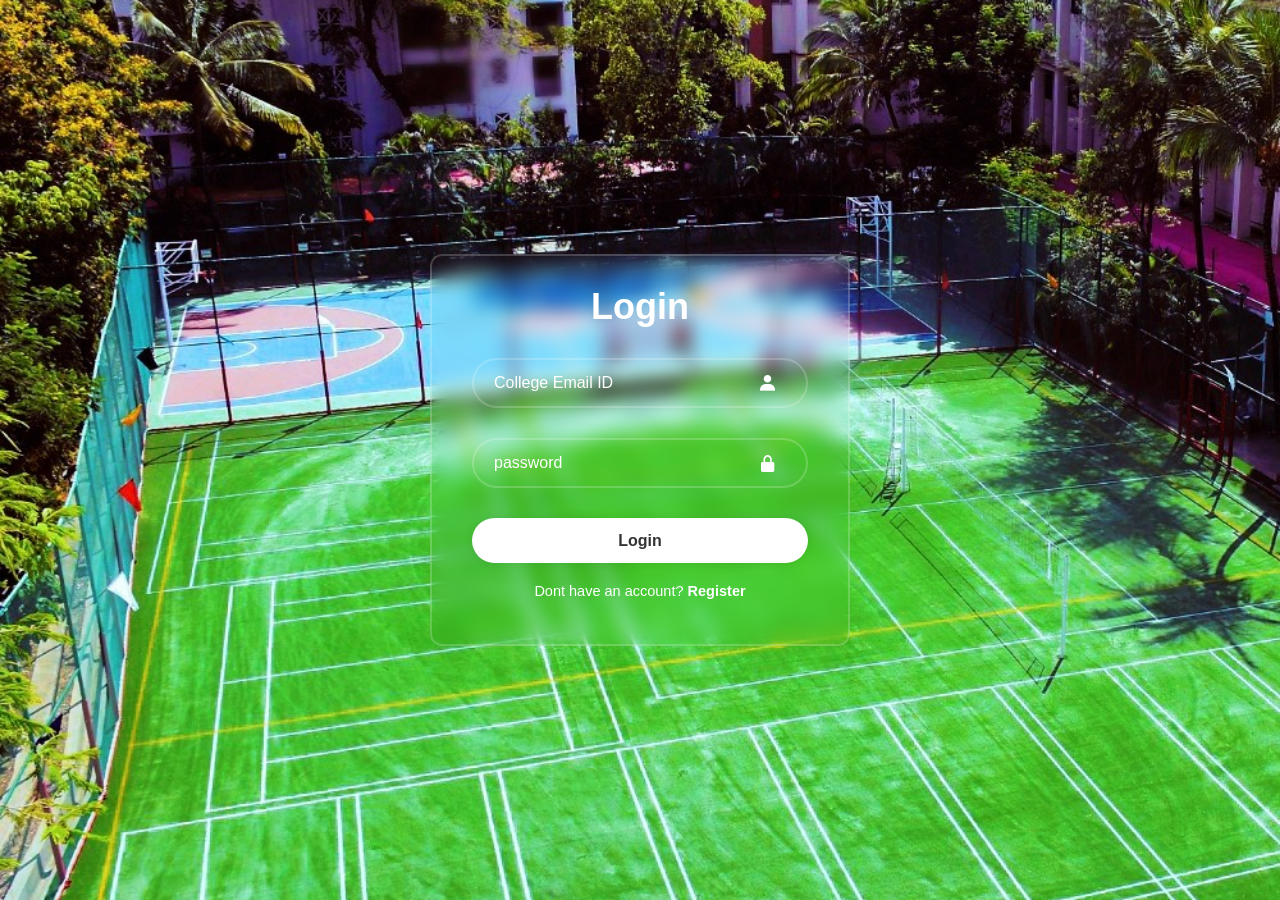
<file: php/Login/index.html>
<!DOCTYPE html>
<html lang="en">
  <head>
    <meta charset="UTF-8" />
    <meta name="viewport" content="width=device-width, initial-scale=1.0" />
    <title>Login Form | Dan Aleko</title>
    <link rel="stylesheet" href="loginstyle.css" />
    <link
      href="https://unpkg.com/boxicons@2.1.4/css/boxicons.min.css"
      rel="stylesheet"
    />
  </head>
  <body>
    <div class="wrapper">
      <form action="login_action.php" method="post">
        <h1>Login</h1>
        <div class="input-box">
          <input
            type="text"
            name="emailid"
            placeholder="College Email ID"
            required
          />
          <i class="bx bxs-user"></i>
        </div>
        <div class="input-box">
          <input
            type="password"
            name="password"
            placeholder="password"
            required
          />
          <i class="bx bxs-lock-alt"></i>
        </div>
        
        <button type="submit" class="btn">Login</button>
        <div class="register-link">
          <p>
            Dont have an account?
            <a href="http://localhost/Registration/form.php">Register</a>
          </p>
        </div>
      </form>
    </div>
  </body>
</html>
</file>
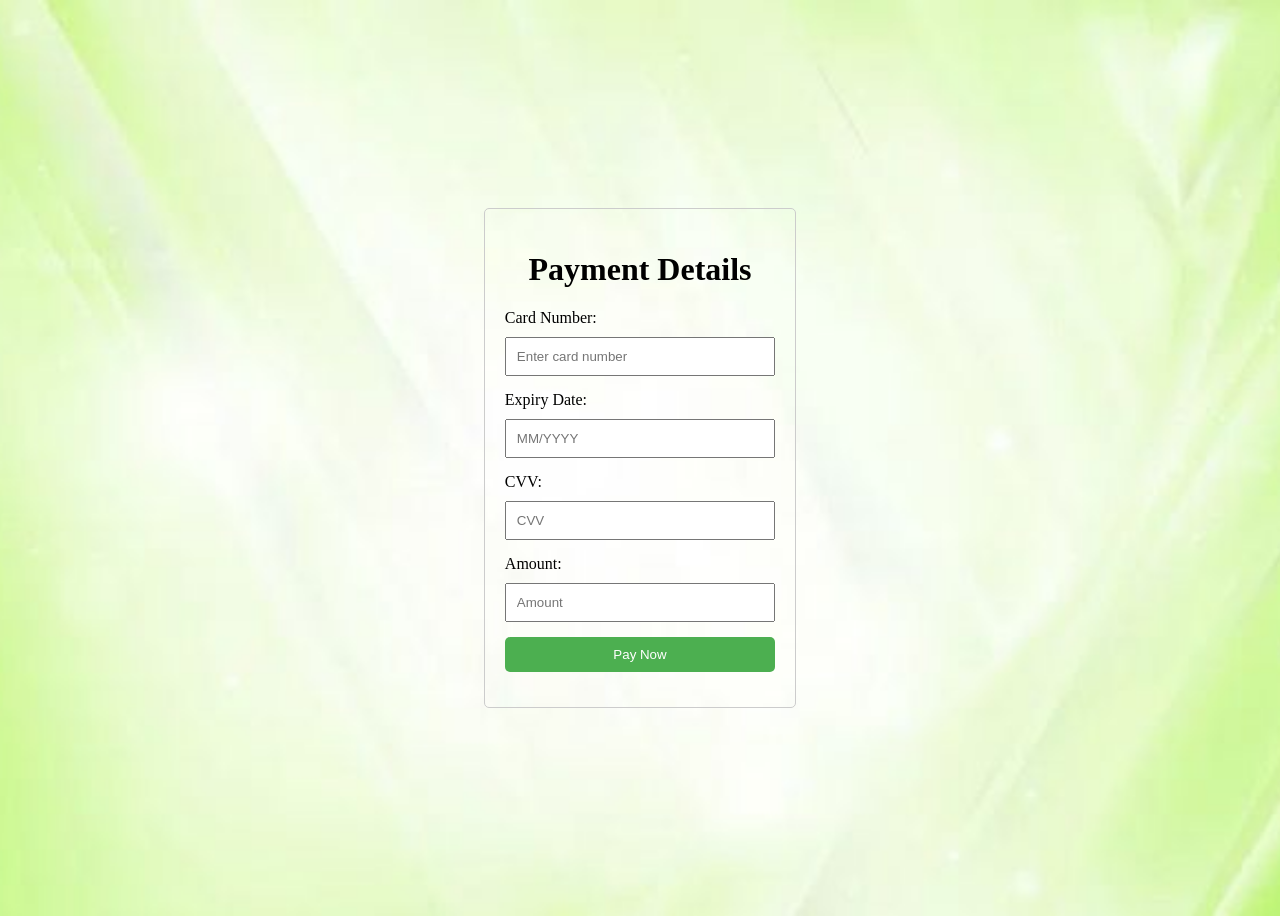
<file: php/payment.html>
<!DOCTYPE html>
<html lang="en">
<head>
    <meta charset="UTF-8">
    <meta name="viewport" content="width=device-width, initial-scale=1.0">
    <title>Payment</title>
    <link rel="stylesheet" href="paymentt.css">
</head>
<body>
    <div class="payment-form">
        <h1>Payment Details</h1>
        <form id="paymentForm" action="process_payment.php" method="post">
            <label for="card_number">Card Number:</label>
            <input type="text" id="card_number" name="card_number" placeholder="Enter card number" maxlength="19" required>
            
            <label for="expiry">Expiry Date:</label>
            <input type="text" id="expiry" name="expiry" placeholder="MM/YYYY" maxlength="7" required>
            
            <label for="cvv">CVV:</label>
            <input type="text" id="cvv" name="cvv" placeholder="CVV" maxlength="3" required>
            
            <label for="amount">Amount:</label>
            <input type="text" id="amount" name="amount" placeholder="Amount" required>
            
            <button type="submit">Pay Now</button>
        </form>
    </div>
    <script src="payment.js"></script>
</body>
</html>
</file>
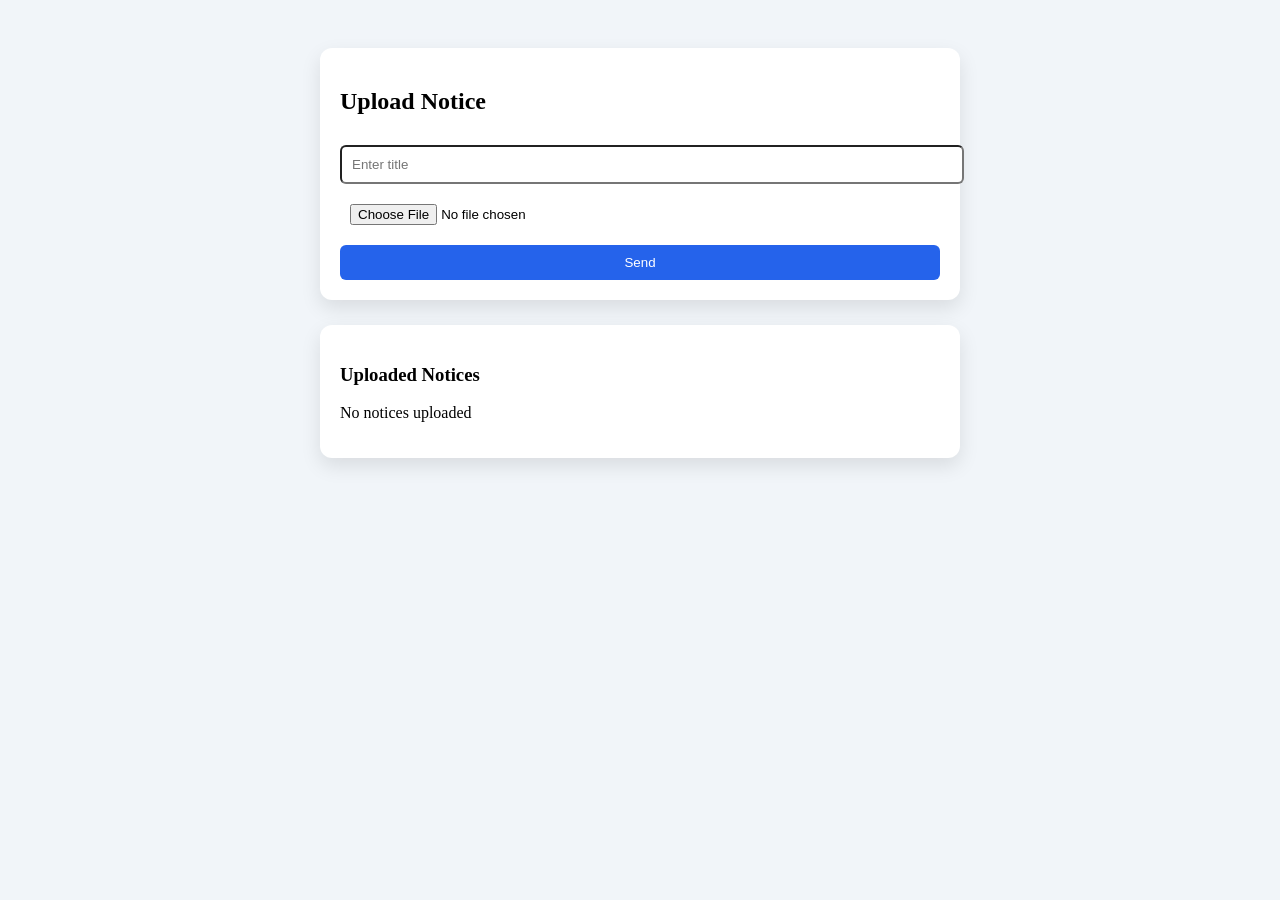
<file: php/AdminPanel/admin.html>
<!DOCTYPE html>
<html>
<head>
<title>Admin</title>

<style>
body{font-family:'Segoe UI';background:#f1f5f9;padding:40px;}
.box,.list{
  max-width:600px;margin:auto;background:white;padding:20px;
  border-radius:12px;box-shadow:0 8px 20px rgba(0,0,0,0.1);
}
.list{margin-top:25px;}
input,button{width:100%;margin-top:10px;padding:10px;border-radius:6px;}
button{background:#2563eb;color:white;border:none;cursor:pointer;}
.delete{background:#ef4444;width:4rem;}
</style>
</head>

<body>

<div class="box">
  <h2>Upload Notice</h2>
  <input id="title" placeholder="Enter title">
  <input type="file" id="image">
  <button onclick="uploadNotice()">Send</button>
</div>

<div class="list">
  <h3>Uploaded Notices</h3>
  <div id="noticeList"></div>
</div>

<script>
function loadNotices(){
  let notices = JSON.parse(localStorage.getItem("notices")) || [];
  let list = document.getElementById("noticeList");
  list.innerHTML="";

  if(notices.length===0){
    list.innerHTML="<p>No notices uploaded</p>";
    return;
  }

  notices.forEach((n,i)=>{
    list.innerHTML+=`
      <div style="display:flex;justify-content:space-between">
        <span>${n.title}</span>
        <button class="delete" onclick="deleteNotice(${i})">X</button>
      </div>`;
  });
}

function uploadNotice(){
  let title=document.getElementById("title").value;
  let file=document.getElementById("image").files[0];

  if(!title || !file){ alert("Fill all fields"); return; }

  let reader=new FileReader();
  reader.onload=function(){
    let notices=JSON.parse(localStorage.getItem("notices"))||[];
    notices.unshift({
  id: Date.now(),   // ✅ unique ID
  title: title,
  image: reader.result
});
    localStorage.setItem("notices",JSON.stringify(notices));

    alert("Uploaded!");
    document.getElementById("title").value="";
    document.getElementById("image").value="";
    loadNotices();
  };
  reader.readAsDataURL(file);
}

function deleteNotice(i){
  let notices=JSON.parse(localStorage.getItem("notices"))||[];
  notices.splice(i,1);
  localStorage.setItem("notices",JSON.stringify(notices));
  loadNotices();
}

loadNotices();
</script>

</body>
</html>
</file>
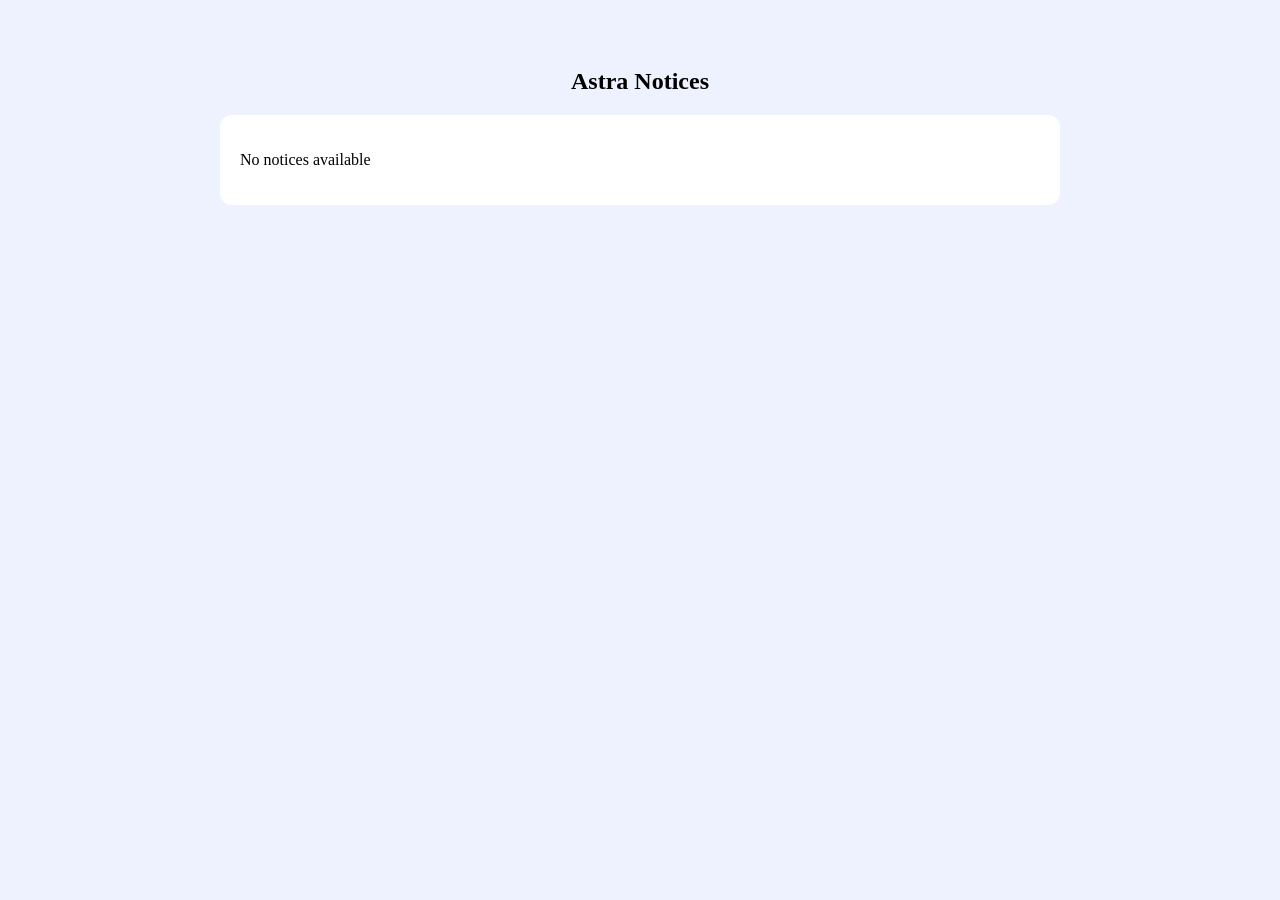
<file: php/AdminPanel/astra-notices.html>
<!DOCTYPE html>
<html>
<head>
<title>Astra Notices</title>

<style>
body{
  font-family:'Segoe UI';
  background:#eef2ff;
  padding:40px;
}
h2{
  text-align:center;
}
.container{
  max-width:800px;
  margin:auto;
  background:white;
  padding:20px;
  border-radius:12px;
}
.item{
  padding:12px;
  cursor:pointer;
}
.item:not(:last-child){
  border-bottom:1px solid #ddd;
}
.item:hover{
  background:#e0e7ff;
}
</style>
</head>

<body>

<h2>Astra Notices</h2>
<div class="container" id="list"></div>

<script>
let notices = JSON.parse(localStorage.getItem("notices")) || [];
let list = document.getElementById("list");

let filtered = notices.filter(n => n.event === "astra");

if(filtered.length === 0){
  list.innerHTML = "<p>No notices available</p>";
}else{
  filtered.forEach((n)=>{
    list.innerHTML += `
      <div class="item" onclick="openNotice('${n.title}')">
        🔔 ${n.title}
      </div>
    `;
  });
}

function openNotice(title){
  let notices = JSON.parse(localStorage.getItem("notices"));
  let notice = notices.find(n => n.title === title);
  localStorage.setItem("selectedNotice", JSON.stringify(notice));
  window.open("notice-view.html","_blank");
}
</script>

</body>
</html>
</file>
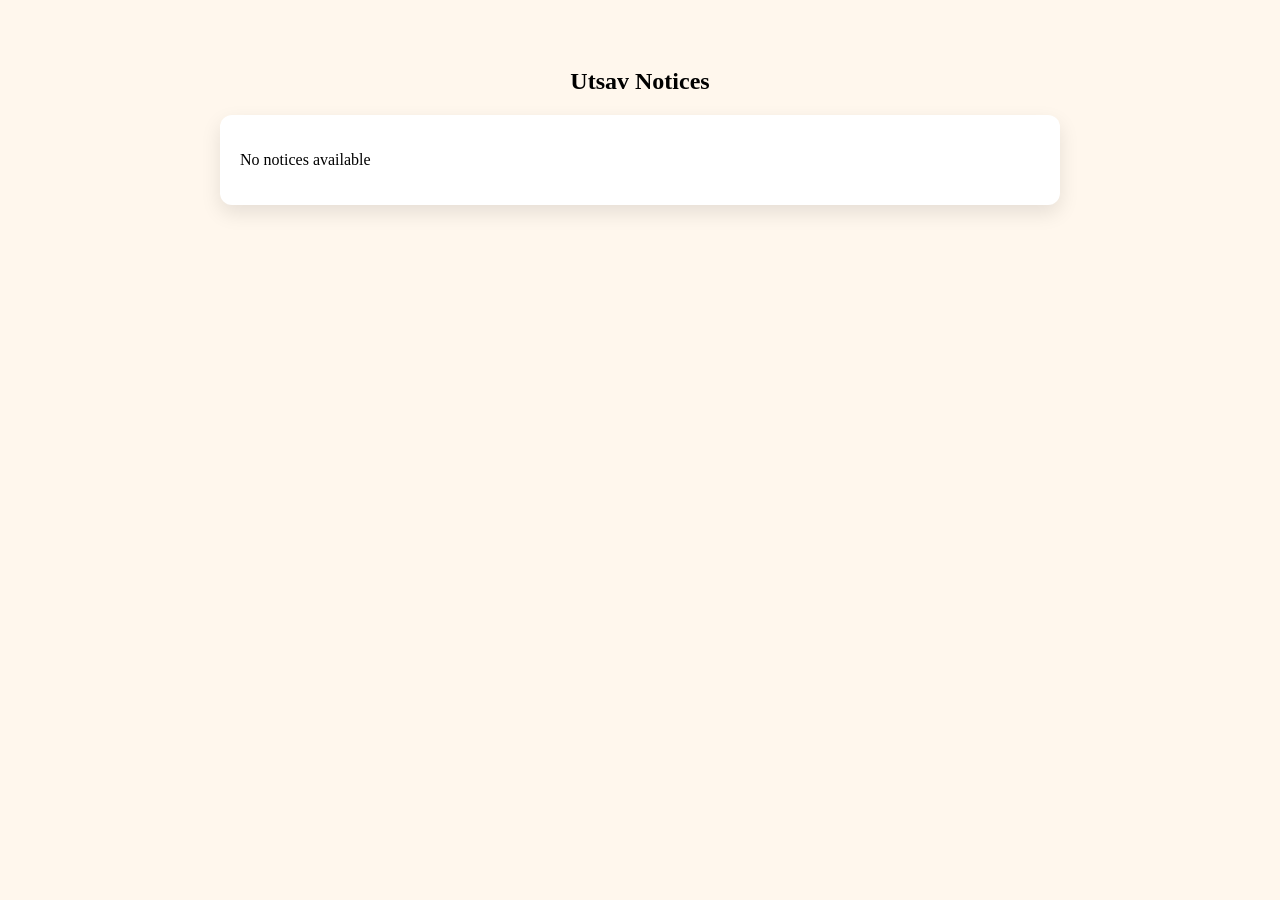
<file: php/AdminPanel/utsav-notices.html>
<!DOCTYPE html>
<html>
<head>
<title>Utsav Notices</title>

<style>
body{
  font-family:'Segoe UI';
  background:#fff7ed;
  padding:40px;
}
h2{
  text-align:center;
}
.container{
  max-width:800px;
  margin:auto;
  background:white;
  padding:20px;
  border-radius:12px;
  box-shadow:0 8px 20px rgba(0,0,0,0.1);
}
.item{
  padding:12px;
  cursor:pointer;
}
.item:not(:last-child){
  border-bottom:1px solid #ddd;
}
.item:hover{
  background:#fff1d6;
}
</style>
</head>

<body>

<h2>Utsav Notices</h2>
<div class="container" id="list"></div>

<script>
let notices = JSON.parse(localStorage.getItem("notices")) || [];
let list = document.getElementById("list");

let filtered = notices.filter(n => n.event === "utsav");

if(filtered.length === 0){
  list.innerHTML = "<p>No notices available</p>";
}else{
  filtered.forEach((n)=>{
    list.innerHTML += `
      <div class="item" onclick="openNotice('${n.title}')">
        🔔 ${n.title}
      </div>
    `;
  });
}

function openNotice(title){
  let notices = JSON.parse(localStorage.getItem("notices"));
  let notice = notices.find(n => n.title === title);
  localStorage.setItem("selectedNotice", JSON.stringify(notice));
  window.open("notice-view.html","_blank");
}
</script>

</body>
</html>
</file>
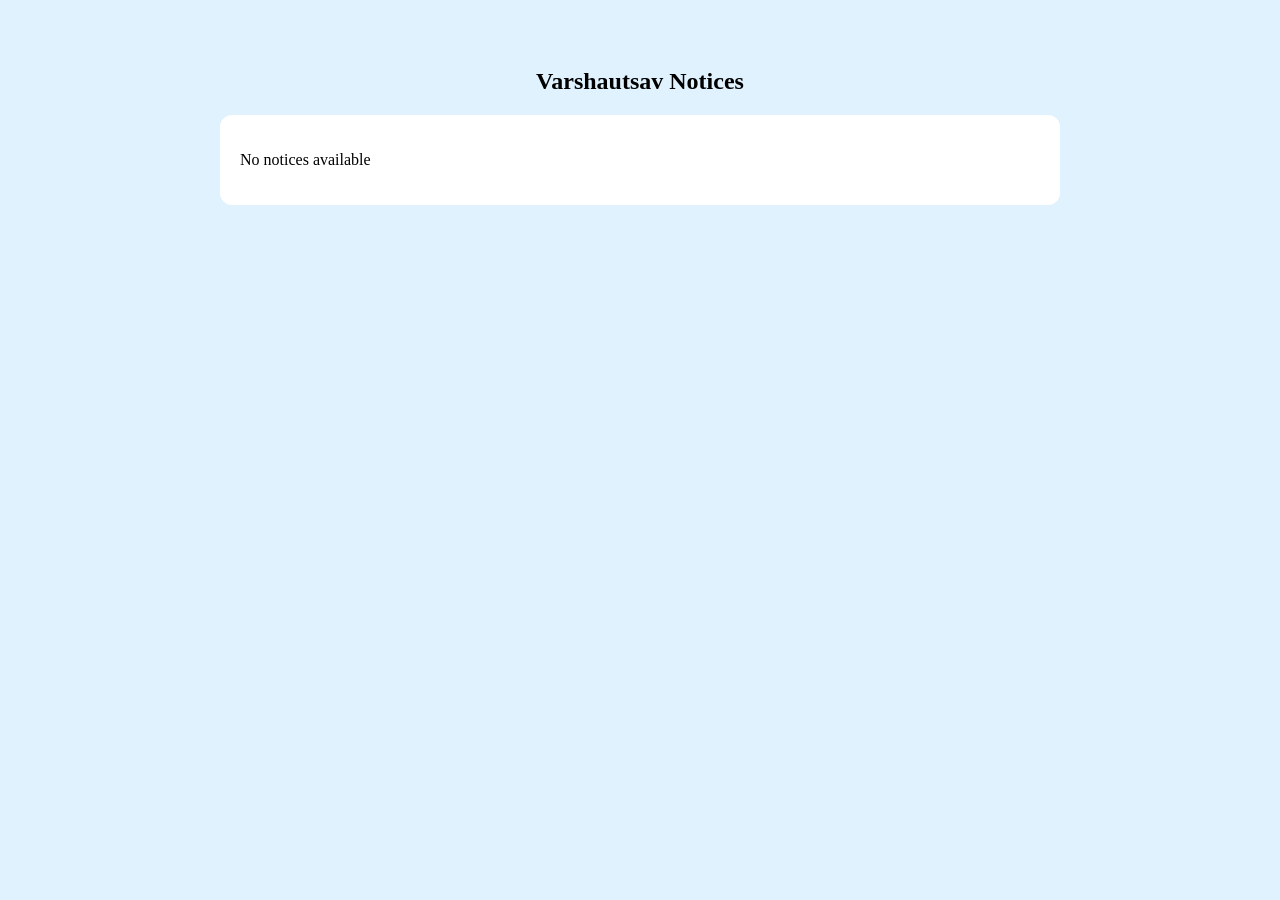
<file: php/AdminPanel/varsha-notices.html>
<!DOCTYPE html>
<html>
<head>
<title>Varshautsav Notices</title>

<style>
body{
  font-family:'Segoe UI';
  background:#e0f2fe;
  padding:40px;
}
h2{
  text-align:center;
}
.container{
  max-width:800px;
  margin:auto;
  background:white;
  padding:20px;
  border-radius:12px;
}
.item{
  padding:12px;
  cursor:pointer;
}
.item:not(:last-child){
  border-bottom:1px solid #ddd;
}
.item:hover{
  background:#bae6fd;
}
</style>
</head>

<body>

<h2>Varshautsav Notices</h2>
<div class="container" id="list"></div>

<script>
let notices = JSON.parse(localStorage.getItem("notices")) || [];
let list = document.getElementById("list");

let filtered = notices.filter(n => n.event === "varsha");

if(filtered.length === 0){
  list.innerHTML = "<p>No notices available</p>";
}else{
  filtered.forEach((n)=>{
    list.innerHTML += `
      <div class="item" onclick="openNotice('${n.title}')">
        🔔 ${n.title}
      </div>
    `;
  });
}

function openNotice(title){
  let notices = JSON.parse(localStorage.getItem("notices"));
  let notice = notices.find(n => n.title === title);
  localStorage.setItem("selectedNotice", JSON.stringify(notice));
  window.open("notice-view.html","_blank");
}
</script>

</body>
</html>
</file>
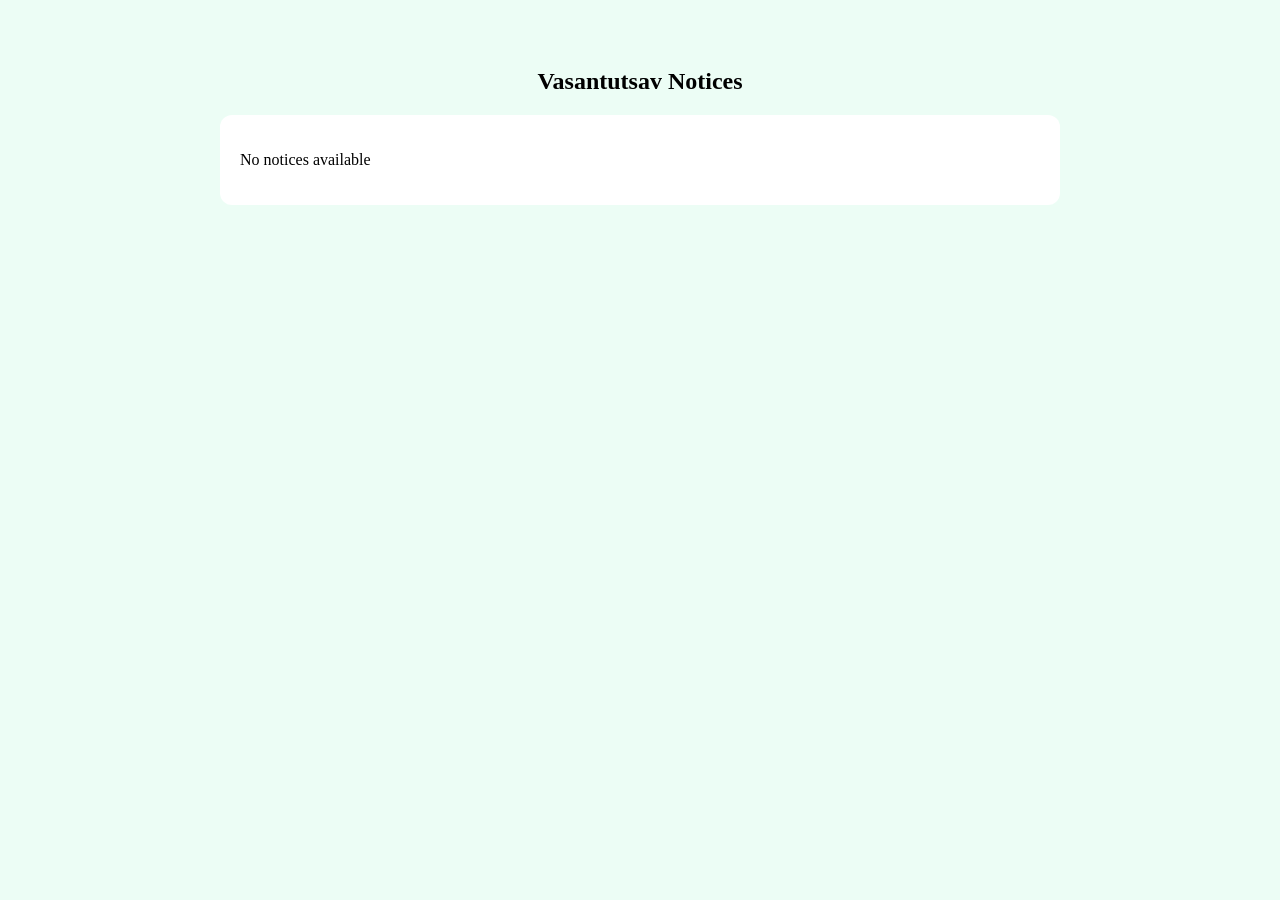
<file: php/AdminPanel/vasant-notices.html>
<!DOCTYPE html>
<html>
<head>
<title>Vasantutsav Notices</title>

<style>
body{
  font-family:'Segoe UI';
  background:#ecfdf5;
  padding:40px;
}
h2{
  text-align:center;
}
.container{
  max-width:800px;
  margin:auto;
  background:white;
  padding:20px;
  border-radius:12px;
}
.item{
  padding:12px;
  cursor:pointer;
}
.item:not(:last-child){
  border-bottom:1px solid #ddd;
}
.item:hover{
  background:#d1fae5;
}
</style>
</head>

<body>

<h2>Vasantutsav Notices</h2>
<div class="container" id="list"></div>

<script>
let notices = JSON.parse(localStorage.getItem("notices")) || [];
let list = document.getElementById("list");

let filtered = notices.filter(n => n.event === "vasant");

if(filtered.length === 0){
  list.innerHTML = "<p>No notices available</p>";
}else{
  filtered.forEach((n)=>{
    list.innerHTML += `
      <div class="item" onclick="openNotice('${n.title}')">
        🔔 ${n.title}
      </div>
    `;
  });
}

function openNotice(title){
  let notices = JSON.parse(localStorage.getItem("notices"));
  let notice = notices.find(n => n.title === title);
  localStorage.setItem("selectedNotice", JSON.stringify(notice));
  window.open("notice-view.html","_blank");
}
</script>

</body>
</html>
</file>
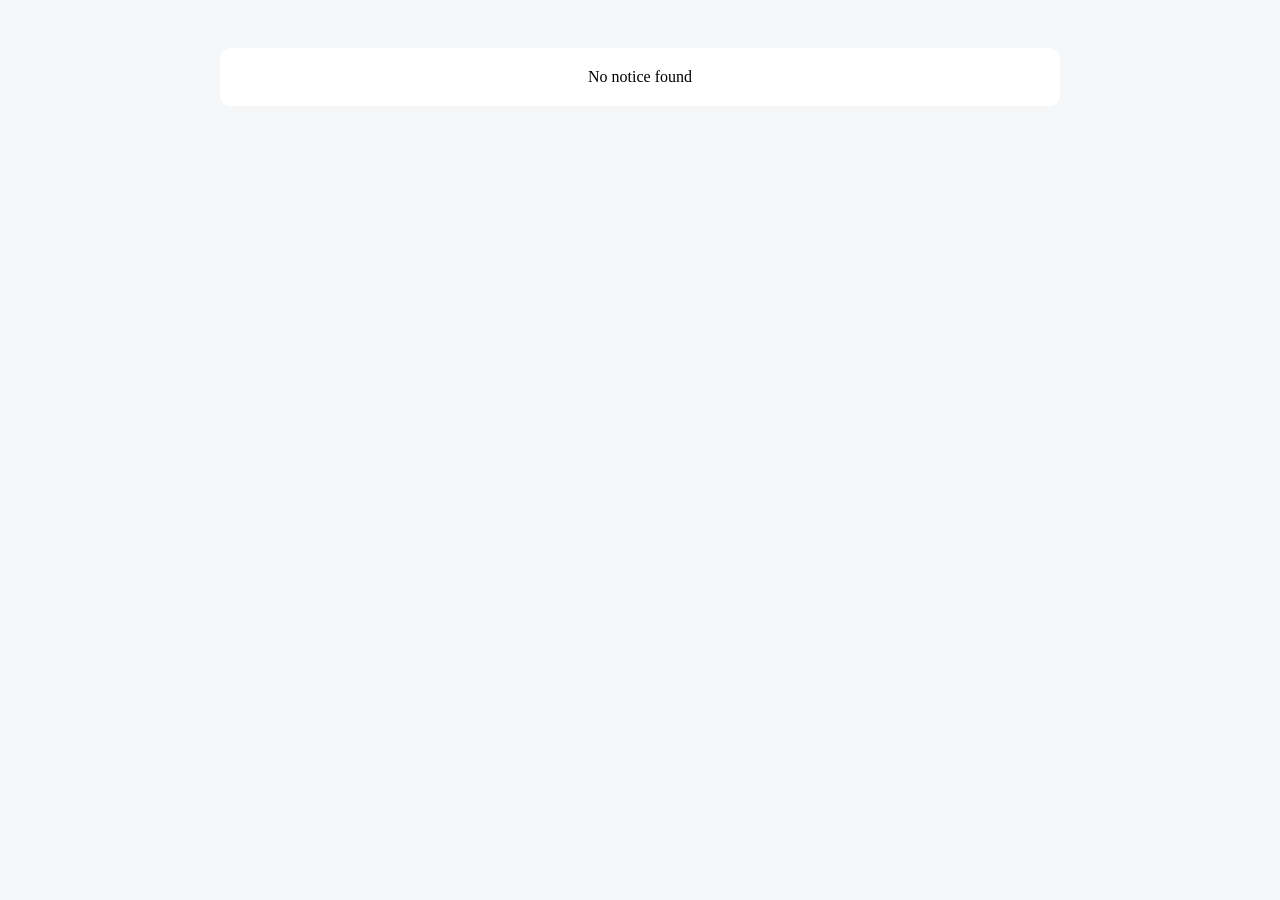
<file: php/Notices/notice-view.html>
<!DOCTYPE html>
<html>
<head>
<title>View Notice</title>

<style>
body{
  font-family:'Segoe UI';
  background:#f4f6f8;
  padding:40px;
}
.box{
  max-width:800px;
  margin:auto;
  background:white;
  padding:20px;
  text-align:center;
  border-radius:10px;
}
img{
  width:100%;
  border-radius:10px;
}
</style>
</head>

<body>

<div class="box" id="box"></div>

<script>
let notices = JSON.parse(localStorage.getItem("notices")) || [];
let i = localStorage.getItem("selectedNotice");

if(notices[i]){
  document.getElementById("box").innerHTML=`
    <h2>${notices[i].title}</h2>
    <img src="${notices[i].image}">
  `;
}else{
  document.getElementById("box").innerHTML="No notice found";
}
</script>

</body>
</html>
</file>
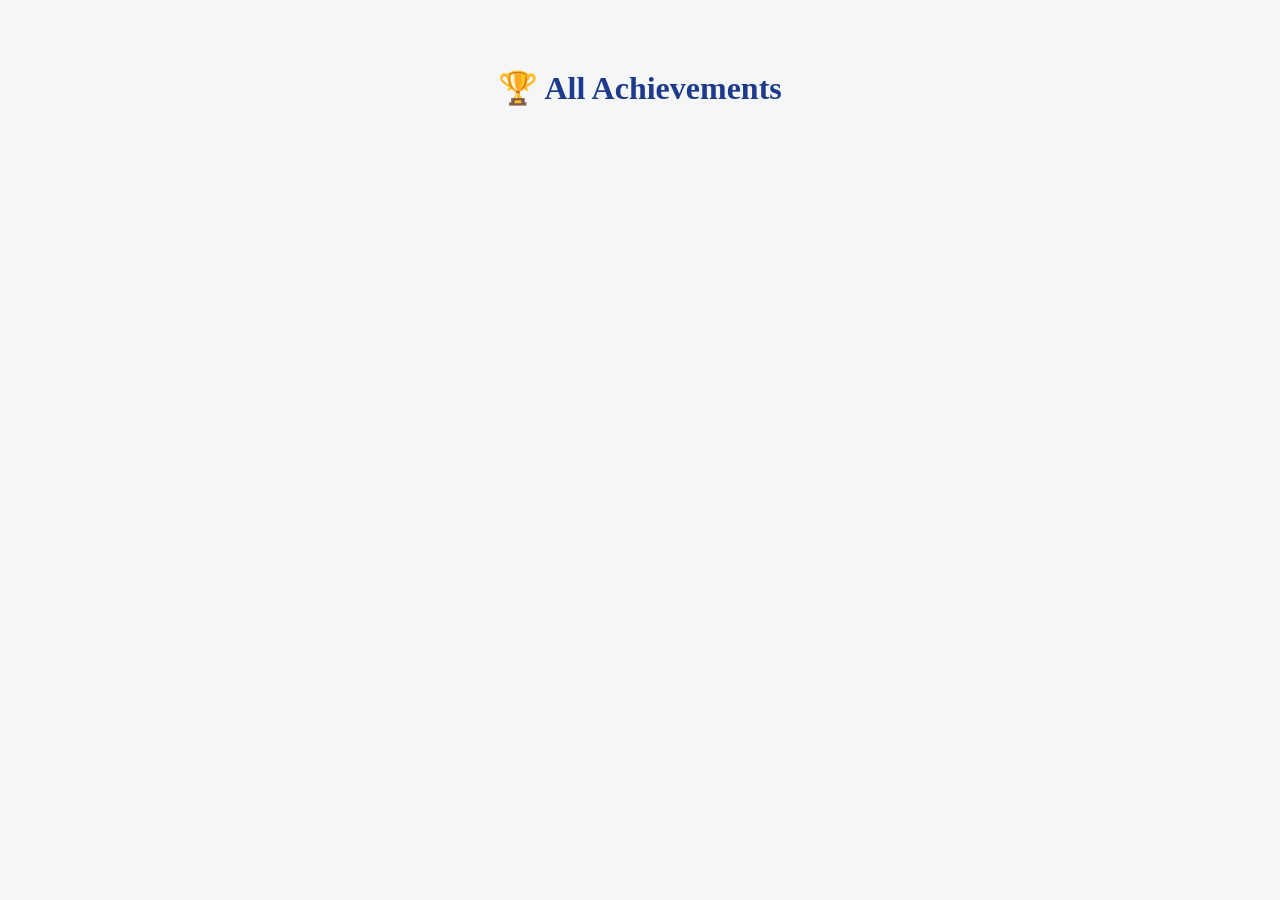
<file: php/images/achievements/all-achievements.html>
<!DOCTYPE html>
<html>
<head>
<title>All Achievements</title>

<style>
body{
  font-family:'Segoe UI';
  background:#f4f6f8;
  padding:40px;
}

h1{
  text-align:center;
  color:#1e3a8a;
  margin-bottom:25px;
}

.grid{
  display:grid;
  grid-template-columns:repeat(auto-fit,minmax(240px,1fr));
  gap:25px;
}

.card{
  position:relative;
  border-radius:15px;
  overflow:hidden;
  box-shadow:0 8px 20px rgba(0,0,0,0.15);
}

.card img{
  width:100%;
  height:220px;
  object-fit:cover;
}

.overlay{
  position:absolute;
  bottom:0;
  width:100%;
  padding:15px;
  color:white;
  background:linear-gradient(to top, rgba(0,0,0,0.8), transparent);
}
</style>
</head>

<body>

<h1>🏆 All Achievements</h1>

<div class="grid" id="grid"></div>

<script>
let achievements = JSON.parse(localStorage.getItem("achievements")) || [];

let grid = document.getElementById("grid");

achievements.forEach(a=>{
  grid.innerHTML += `
    <div class="card">
      <img src="${a.img.split('/').pop()}">
      <div class="overlay">
        <h3>${a.name}</h3>
        <p>${a.text}</p>
      </div>
    </div>
  `;
});
</script>

</body>
</html>
</file>
<file: php/Login/loginstyle.css>
* {
    margin: 0;
    padding: 0;
    box-sizing: border-box;
    font-family: "Poppins", sans-serif;
  }
  body {
    display: flex;
    justify-content: center;
    align-items: center;
    min-height: 100vh;
    background: url(img/collegebg.jpg) no-repeat;
    background-size: cover;
    background-position: center;
  }
  .wrapper {
    width: 420px;
    background: transparent;
    border: 2px solid rgba(255, 255, 255, 0.2);
    backdrop-filter: blur(9px);
    color: #fff;
    border-radius: 12px;
    padding: 30px 40px;
  }
  .wrapper h1 {
    font-size: 36px;
    text-align: center;
  }
  .wrapper .input-box {
    position: relative;
    width: 100%;
    height: 50px;
  
    margin: 30px 0;
  }
  .input-box input {
    width: 100%;
    height: 100%;
    background: transparent;
    border: none;
    outline: none;
    border: 2px solid rgba(255, 255, 255, 0.2);
    border-radius: 40px;
    font-size: 16px;
    color: #fff;
    padding: 20px 45px 20px 20px;
  }
  .input-box input::placeholder {
    color: #fff;
  }
  .input-box i {
    position: absolute;
    right: 20px;
    top: 30%;
    transform: translate(-50%);
    font-size: 20px;
  }
  .wrapper .remember-forgot {
    display: flex;
    justify-content: space-between;
    font-size: 14.5px;
    margin: -15px 0 15px;
  }
  .remember-forgot label input {
    accent-color: #fff;
    margin-right: 3px;
  }
  .remember-forgot a {
    color: #fff;
    text-decoration: none;
  }
  .remember-forgot a:hover {
    text-decoration: underline;
  }
  .wrapper .btn {
    width: 100%;
    height: 45px;
    background: #fff;
    border: none;
    outline: none;
    border-radius: 40px;
    box-shadow: 0 0 10px rgba(0, 0, 0, 0.1);
    cursor: pointer;
    font-size: 16px;
    color: #333;
    font-weight: 600;
  }
  .wrapper .register-link {
    font-size: 14.5px;
    text-align: center;
    margin: 20px 0 15px;
  }
  .register-link p a {
    color: #fff;
    text-decoration: none;
    font-weight: 600;
  }
  .register-link p a:hover {
    text-decoration: underline;
  }
</file>
<file: php/paymentt.css>
:root {
    --green: #16a085;
    --black: #444;
    --light-color: #777;
    --box-shadow: .5rem .5rem 0 rgba(22, 160, 133, -2);
    --text-shadow: .4rem .4rem 0 rgba(0, 0, 0, .2);
    --border: .2rem solid var(--green);

}

body {
    /*  background-image: url("https://img.freepik.com/free-vector/clean-medical-background-vector_53876-166662.jpg?size=626&ext=jpg&ga=GA1.1.1040246880.1698760232&semt=ais") */
    background-image: url("images/features/payment.jpg");
    display:flex;
    justify-content: center;
    /* flex-direction: column; */
    align-items: center;
    min-height: 100vh;
    background-size: cover;
    background-position: center;

}

.payment-form {
    max-width: 400px;
    margin: 50px auto;
    padding: 20px;
    border: 1px solid #ccc;
    border-radius: 5px;
}

.payment-form h1 {
    text-align: center;
}

.payment-form label {
    display: block;
    margin-bottom: 10px;
}

.payment-form input[type="text"], .payment-form button {
    width: 100%;
    padding: 10px;
    margin-bottom: 15px;
    box-sizing: border-box;
}

.payment-form button {
    background-color: #4CAF50;
    color: white;
    border: none;
    border-radius: 5px;
    cursor: pointer;
}

.payment-form button:hover {
    background-color: #45a049;
}
</file>
